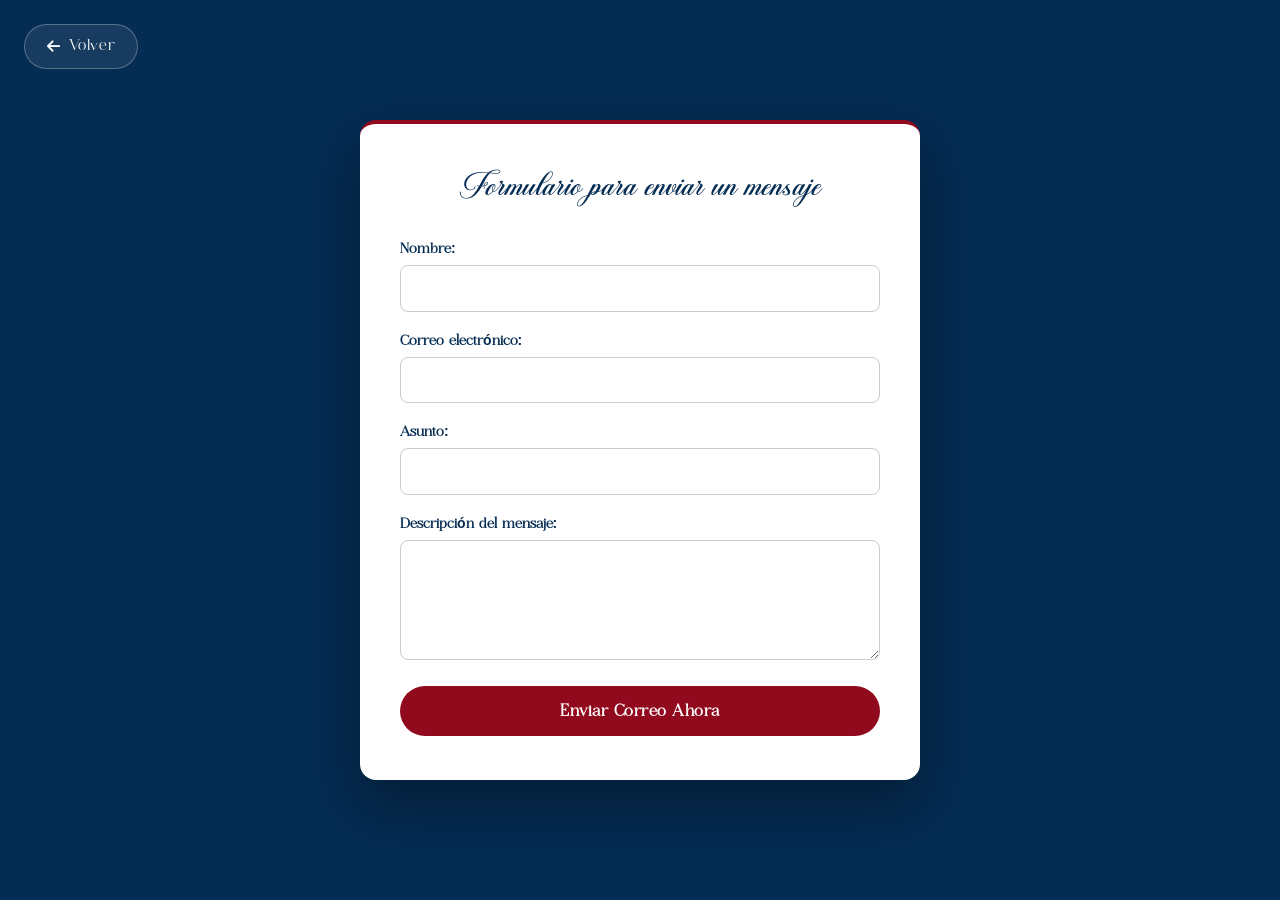
<file: Correo.html>
<!DOCTYPE html>
<html lang="es">
<head>
    <meta charset="UTF-8">
    <meta name="viewport" content="width=device-width, initial-scale=1.0">
    <link rel="stylesheet" href="./css/fuentes.css">
    <link rel="stylesheet" href="https://cdn.jsdelivr.net/npm/bootstrap-icons@1.13.1/font/bootstrap-icons.min.css">
    <title>Formulario</title>
    <link rel="stylesheet" href="https://cdnjs.cloudflare.com/ajax/libs/font-awesome/6.5.1/css/all.min.css">
    <link href="https://cdn.jsdelivr.net/npm/bootstrap@5.3.3/dist/css/bootstrap.min.css" rel="stylesheet">
    <link href="https://fonts.googleapis.com/css2?family=Great+Vibes&display=swap" rel="stylesheet">
    <link rel="stylesheet" href="./css/Correo.css">
</head>
<body>
    <header>
         <a href="Sobre_mi.html" class="btn-volver">
            <i class="fas fa-arrow-left"></i> Volver
        </a>
    </header>
<div class="caja-formulario">
    <h2>Formulario para enviar un mensaje</h2>
    
	<form action="https://formsubmit.co/zharit.alvarez@gmail.com" method="post">
        <input type="hidden" name="_url" value="https://formsubmit.co/Gracias">
        <input type="hidden" name="_subject" value="Datos capturados desde el Formulario Web">
        <input type="hidden" name="_captcha" value="false"> 

        <div class="campo">
            <label>Nombre:</label>
            <input type="text" name="Remitente" required>
        </div>

        <div class="campo">
            <label>Correo electrónico:</label>
            <input type="email" name="correo" required>
        </div>

        <div class="campo">
            <label>Asunto:</label>
            <input type="text" name="Asunto_Mensaje" required>
        </div>

        <div class="campo">
            <label>Descripción del mensaje:</label>
            <textarea name="Contenido_Descripcion" required></textarea>
        </div>
        <button type="submit" class="boton-enviar">Enviar Correo Ahora</button>
    </form>
</div>
    <script src="https://cdn.jsdelivr.net/npm/bootstrap@5.3.3/dist/js/bootstrap.bundle.min.js"></script>
</body>
</html>
</file>
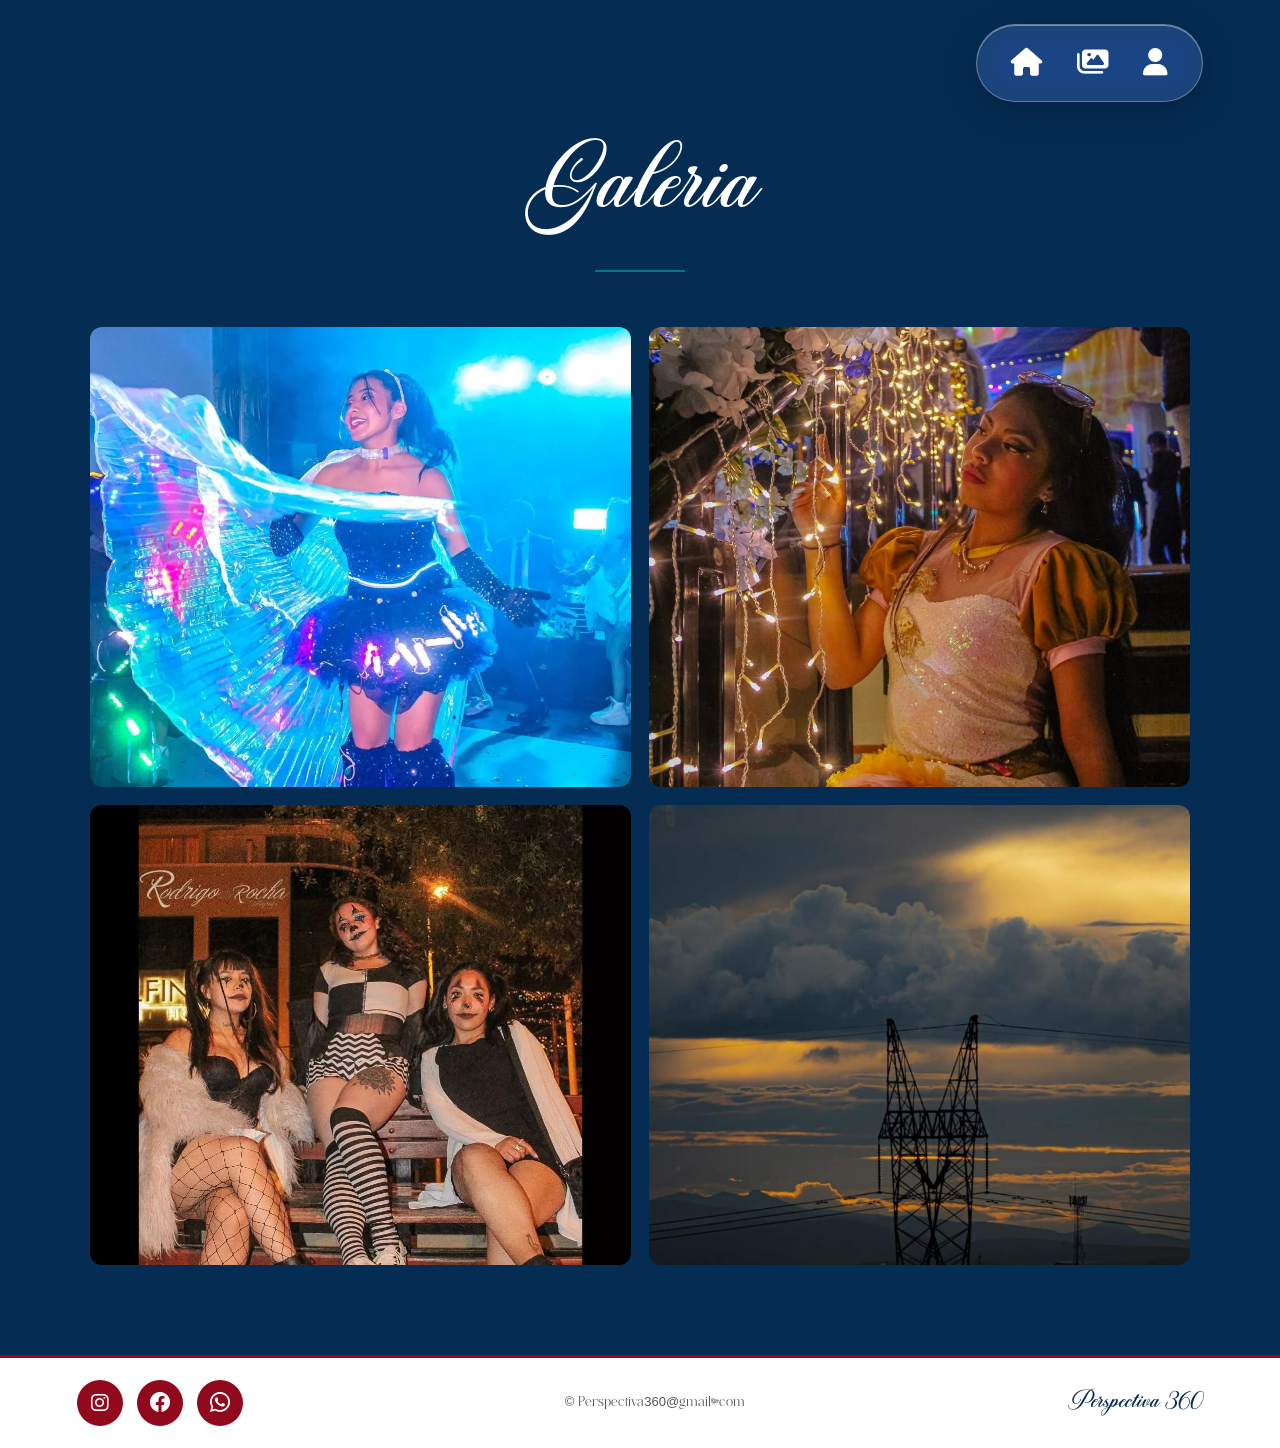
<file: Galeria.html>
<!DOCTYPE html>
<html lang="en">

<head>
    <meta charset="UTF-8">
    <meta name="viewport" content="width=device-width, initial-scale=1.0">
    <link rel="stylesheet" href="./css/fuentes.css">
    <link rel="stylesheet" href="https://cdn.jsdelivr.net/npm/bootstrap-icons@1.13.1/font/bootstrap-icons.min.css">
    <title>Galería de Imágenes</title>
    <link rel="stylesheet" href="https://cdnjs.cloudflare.com/ajax/libs/font-awesome/6.5.1/css/all.min.css">
    <link href="https://cdn.jsdelivr.net/npm/bootstrap@5.3.3/dist/css/bootstrap.min.css" rel="stylesheet">
    <link href="https://fonts.googleapis.com/css2?family=Great+Vibes&display=swap" rel="stylesheet">
    <link rel="stylesheet" href="./css/Galeria.css">
</head>

<body>
    <!--MENU-->
    <nav class="menu">
        <a href="./index.html" data-tooltip="Inicio"><i class="fas fa-home"></i></a>
        <a href="./Galeria.html" data-tooltip="Galería"><i class="fas fa-images"></i></a>
        <a href="./Sobre_mi.html" data-tooltip="Sobre mí"><i class="fas fa-user"></i></a>
    </nav>

    <!--CONTENIDO-->
    <div class="contenido">
        <header>
            <h2> Galeria</h2>
        </header>
        <div class="galeria-grid">


            <div class="galeria-item">
                <a href="Eventos.html">
                    <img src="./img/EVENTOS/QUINCEANOS/WhatsApp Image 2026-06-09 at 19.30.34.jpeg" alt="Eventos">
                    <div class="galeria-overlay">
                        <span>Eventos</span>
                    </div>
                </a>
            </div>

            <div class="galeria-item">
                <a href="Modelos.html">
                    <img src="./img/MODELOS/WhatsApp Image 2026-06-09 at 19.30.13 (5).jpeg" alt="Modelos" h>
                    <div class="galeria-overlay">
                        <span>Modelos</span>
                    </div>
                </a>
            </div>

            <div class="galeria-item">
                <a href="Tematicas.html">
                    <img src="./img/TEMATICAS/WhatsApp Image 2026-06-09 at 19.30.34 (6).jpeg" alt="Temáticos">
                    <div class="galeria-overlay">
                        <span>Temáticos</span>
                    </div>
                </a>
            </div>
            <div class="galeria-item">
                <a href="Paisajes.html">
                    <img src="./img/PAISAJES1.jpeg" alt="Paisajes">
                    <div class="galeria-overlay">
                        <span>Paisajes</span>
                    </div>
                </a>
            </div>
        </div>
    </div>

    <!--FOOTER-->
    <footer class="footer">
        <div class="redes">
            <a href="https://www.instagram.com/rodrigoph.rocha?igsh=MXN6MTE3MXdmanpiOQ=="><i
                    class="fab fa-instagram"></i></a>
            <a href="https://www.facebook.com/share/1D938MfiZW/"><i class="bi bi-facebook"></i></a>
            <a href="https://wa.link/xh6hlu"><i class="bi bi-whatsapp"></i></a>
        </div>
        <p class="copyright">© Perspectiva360@gmail.com</p>
        <p class="pabajo">Perspectiva 360</p>
    </footer>
    <script src="https://cdn.jsdelivr.net/npm/bootstrap@5.3.3/dist/js/bootstrap.bundle.min.js"></script>
</body>

</html>
</file>
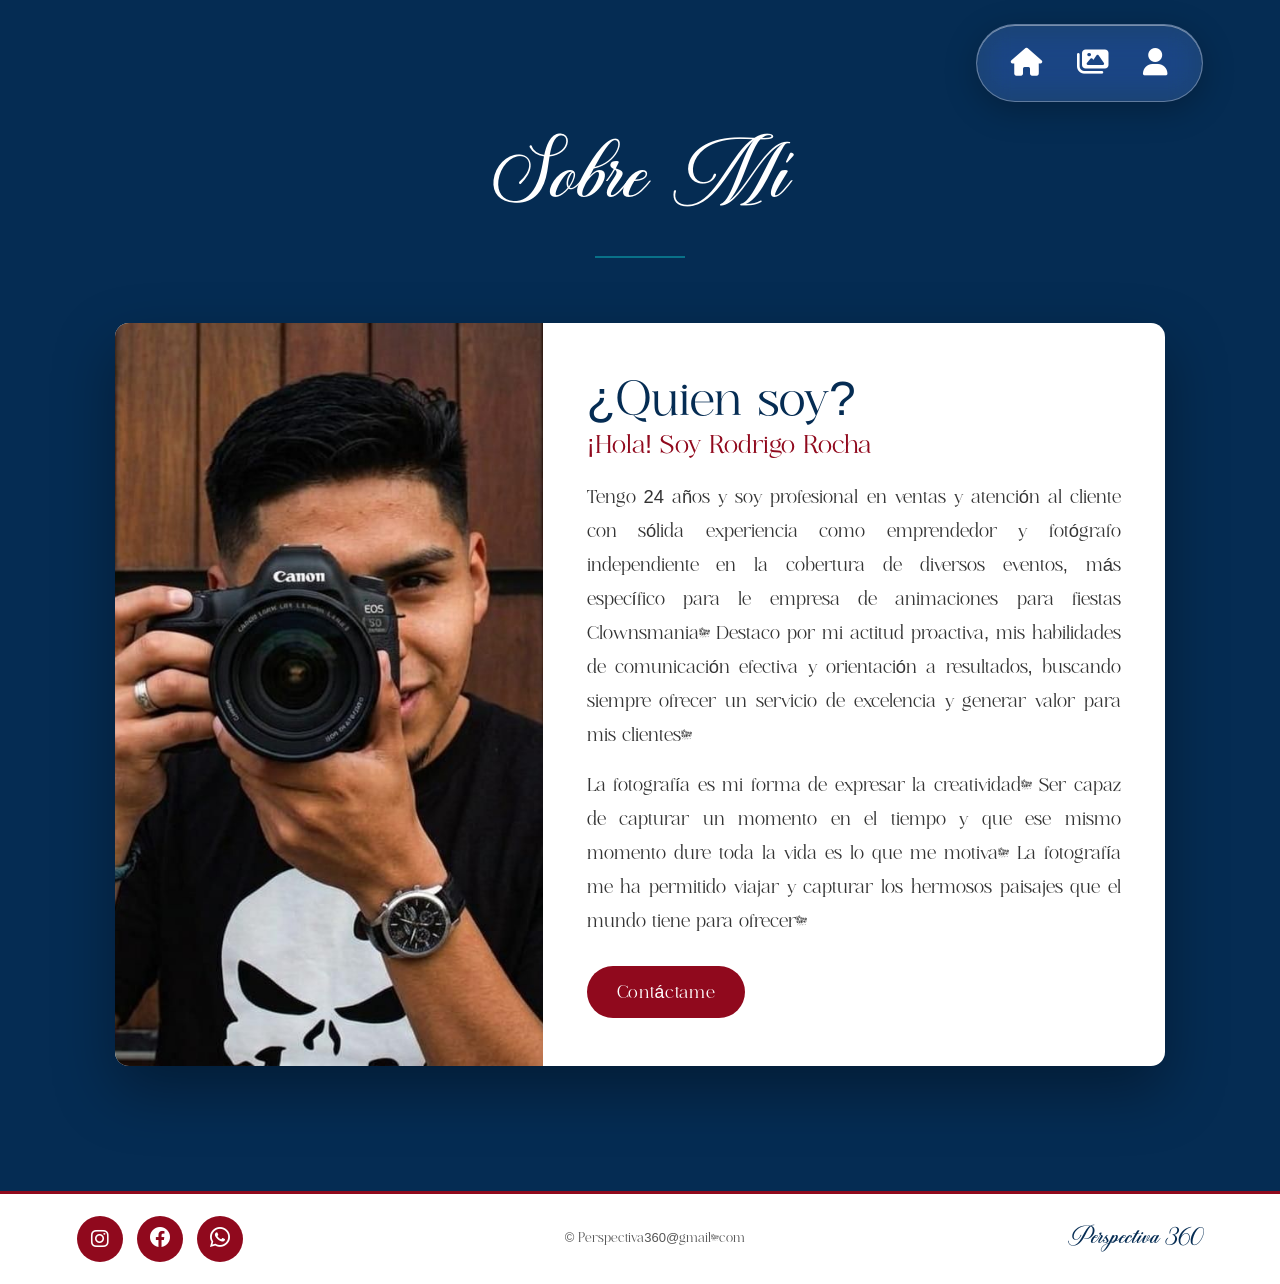
<file: Sobre_mi.html>
<!DOCTYPE html>
<html lang="es">

<head>
    <meta charset="UTF-8">
    <meta name="viewport" content="width=device-width, initial-scale=1.0">
    <link rel="stylesheet" href="./css/fuentes.css">
    <title>Sobre mí</title>
    <link rel="stylesheet" href="https://cdn.jsdelivr.net/npm/bootstrap-icons@1.13.1/font/bootstrap-icons.min.css">
    <link rel="stylesheet" href="https://cdnjs.cloudflare.com/ajax/libs/font-awesome/6.5.1/css/all.min.css">
    <link href="https://cdn.jsdelivr.net/npm/bootstrap@5.3.3/dist/css/bootstrap.min.css" rel="stylesheet">
    <link href="https://fonts.googleapis.com/css2?family=Great+Vibes&display=swap" rel="stylesheet">
    <link rel="stylesheet" href="./css/Sobre_mi.css">
</head>

<body>
    <header>
        <h1>Sobre Mí</h1>
    </header>
    <nav class="menu">
        <a href="./index.html" data-tooltip="Inicio"><i class="fas fa-home"></i></a>
        <a href="./Galeria.html" data-tooltip="Galería"><i class="fas fa-images"></i></a>
        <a href="./Sobre_mi.html" data-tooltip="Sobre mí"><i class="fas fa-user"></i></a>
    </nav>
    <main>
        <div class="bio">
            <div class="imagen">
                <img src="./img/rodrigo3.jpeg" alt="Fotografía">
            </div>
            <div class="contenido">
                <h2>¿Quien soy?</h2>
                <h3>¡Hola! Soy Rodrigo Rocha</h3>
                <p> Tengo 24 años y soy profesional en ventas y atención al cliente con sólida experiencia como
                    emprendedor y fotógrafo independiente en la cobertura de diversos eventos, más específico para le
                    empresa de animaciones para fiestas Clownsmania.
                    Destaco por mi actitud proactiva, mis habilidades de comunicación efectiva y orientación a
                    resultados, buscando siempre ofrecer un servicio de excelencia y generar valor para mis clientes.
                </p>
                <p> La fotografía es mi forma de expresar la creatividad. Ser capaz de capturar un momento en el tiempo
                    y que ese mismo momento dure toda la vida es lo que me motiva. La fotografía me ha permitido viajar
                    y capturar los hermosos paisajes que el mundo tiene para ofrecer.
                </p>
                <a href="./Correo.html">
                    <button>Contáctame</button>
                </a>
            </div>
        </div>

    </main>
    <footer class="footer">
        <div class="redes">
            <a href="https://www.instagram.com/rodrigoph.rocha?igsh=MXN6MTE3MXdmanpiOQ=="><i
                    class="fab fa-instagram"></i></a>
            <a href="https://www.facebook.com/share/1D938MfiZW/"><i class="bi bi-facebook"></i></a>
            <a href="https://wa.link/xh6hlu"><i class="bi bi-whatsapp"></i></a>
        </div>
        <p class="copyright">© Perspectiva360@gmail.com</p>
        <p class="pabajo">Perspectiva 360</p>
    </footer>


</body>

</html>
</file>
<file: css/fuentes.css>
@font-face {
    font-family: 'Ethereal';
    src: url('../fonts/EtherealDemo-Light.otf') format('opentype');
    font-display: swap;
}

@font-face {
    font-family: 'Peristiwa';
    src: url('../fonts/Peristiwa.otf') format('opentype');
    font-display: swap;
}
</file>
<file: css/Correo.css>
body {
    margin: 0;
    min-height: 100vh;
    background-color: #052c53;
    font-family: 'Ethereal', sans-serif;
    color: #ffffff;
    display: flex;
    flex-direction: column;
    align-items: center;
    justify-content: center;
    padding: 40px 20px;
}

/* ===== Botón volver ===== */
.btn-volver {
    position: fixed;
    top: 24px;
    left: 24px;
    z-index: 30;
    display: inline-flex;
    align-items: center;
    gap: 8px;
    background: rgba(255, 255, 255, 0.08);
    border: 1px solid rgba(255, 255, 255, 0.28);
    color: #ffffff;
    text-decoration: none;
    padding: 10px 22px;
    border-radius: 50px;
    font-size: 15px;
    letter-spacing: 0.04em;
    transition: background 0.3s ease, border-color 0.3s ease;
}

.btn-volver:hover {
    background: #90091d;
    border-color: #90091d;
}

/* ===== Formulario ===== */
.caja-formulario {
    background-color: #ffffff;
    color: #1a1a1a;
    width: 100%;
    max-width: 560px;
    padding: 44px 40px;
    border-radius: 16px;
    border-top: 4px solid #90091d;
    box-shadow: 0 25px 60px rgba(0, 0, 0, 0.35);
}

.caja-formulario h2 {
    font-family: 'Peristiwa', cursive;
    font-size: 2.2rem;
    font-weight: normal;
    color: #052c53;
    text-align: center;
    margin: 0 0 28px;
}

.campo {
    margin-bottom: 18px;
    display: flex;
    flex-direction: column;
}

.campo label {
    font-size: 14px;
    font-weight: bold;
    color: #052c53;
    margin-bottom: 6px;
}

input,
textarea {
    width: 100%;
    padding: 11px 13px;
    border: 1px solid #cccccc;
    border-radius: 8px;
    font-size: 15px;
    font-family: 'Ethereal', sans-serif;
    color: #1a1a1a;
    transition: border-color 0.25s ease, box-shadow 0.25s ease;
    box-sizing: border-box;
}

input:focus,
textarea:focus {
    outline: none;
    border-color: #097188;
    box-shadow: 0 0 0 3px rgba(9, 113, 136, 0.15);
}

textarea {
    height: 120px;
    resize: vertical;
}

.boton-enviar {
    width: 100%;
    margin-top: 8px;
    background-color: #90091d;
    color: #ffffff;
    border: none;
    padding: 13px;
    border-radius: 50px;
    font-size: 16px;
    font-weight: bold;
    letter-spacing: 0.03em;
    cursor: pointer;
    transition: background 0.3s ease;
}

.boton-enviar:hover {
    background-color: #962234;
}
</file>
<file: css/Galeria.css>
/* ===== Base ===== */
body {
    margin: 0;
    min-height: 100vh;
    display: flex;
    flex-direction: column;
    overflow-x: hidden;
    background-color: #052c53;
    font-family: 'Ethereal', sans-serif;
    color: #ffffff;
}

/* ===== Menú ===== */
.menu {
    position: fixed;
    top: 24px;
    right: 6vw;
    z-index: 100;
    display: flex;
    gap: 34px;
    background: rgba(255, 255, 255, 0.10);
    backdrop-filter: blur(16px) saturate(180%);
    -webkit-backdrop-filter: blur(16px) saturate(180%);
    border: 1px solid rgba(255, 255, 255, 0.30);
    box-shadow: 0 8px 32px rgba(0, 0, 0, 0.25), inset 0 1px 0 rgba(255, 255, 255, 0.40);
    padding: 17px 34px;
    border-radius: 50px;
}

.menu a {
    color: #ffffff;
    font-size: 28px;
    text-decoration: none;
    position: relative;
    transition: color 0.3s ease, transform 0.3s ease;
}

.menu a:hover {
    color: #90091d;
    transform: translateY(-2px);
}

.menu a::after {
    content: attr(data-tooltip);
    position: absolute;
    top: 150%;
    left: 50%;
    transform: translateX(-50%) translateY(4px);
    background: #90091d;
    color: #ffffff;
    border: 1px solid #962234;
    font-family: 'Ethereal', sans-serif;
    font-size: 0.7rem;
    letter-spacing: 0.08em;
    text-transform: uppercase;
    white-space: nowrap;
    padding: 5px 10px;
    border-radius: 6px;
    opacity: 0;
    pointer-events: none;
    transition: opacity 0.2s ease, transform 0.2s ease;
}

.menu a:hover::after {
    opacity: 1;
    transform: translateX(-50%) translateY(0);
}

/* ===== Encabezado ===== */
.contenido {
    flex: 1;
    width: 100%;
}

header {
    text-align: center;
    padding: 130px 6vw 0;
}

header h2 {
    font-family: 'Peristiwa', cursive;
    font-size: 6.25rem;
    font-weight: normal;
    margin: 0;
    color: #ffffff;
}

header::after {
    content: '';
    display: block;
    width: 90px;
    height: 2px;
    background: #097188;
    margin: 20px auto 0;
}

/* ===== Cuadrícula ===== */
.galeria-grid {
    display: grid;
    grid-template-columns: repeat(2, 1fr);
    gap: 18px;
    width: 88%;
    max-width: 1100px;
    margin: 55px auto 90px;
}

.galeria-item {
    position: relative;
    overflow: hidden;
    border-radius: 12px;
    cursor: pointer;
}

.galeria-item img {
    width: 100%;
    height: 460px;
    object-fit: cover;
    display: block;
    transition: transform 0.6s ease;
}

.galeria-overlay {
    position: absolute;
    inset: 0;
    background: rgba(9, 76, 144, 0.55);
    display: flex;
    align-items: center;
    justify-content: center;
    opacity: 0;
    transition: opacity 0.4s ease;
}

.galeria-overlay span {
    font-family: 'Peristiwa', cursive;
    font-size: 3.3rem;
    color: #ffffff;
    transform: translateY(12px);
    transition: transform 0.4s ease;
}

.galeria-item:hover .galeria-overlay {
    opacity: 1;
}

.galeria-item:hover .galeria-overlay span {
    transform: translateY(0);
}

.galeria-item:hover img {
    transform: scale(1.06);
}

/* ===== Footer ===== */
.footer {
    width: 100%;
    background: #ffffff;
    display: flex;
    justify-content: space-between;
    align-items: center;
    flex-wrap: wrap;
    gap: 16px;
    padding: 22px 6vw;
    border-top: 3px solid #90091d;
}

.redes {
    display: flex;
    gap: 14px;
}

.redes a {
    width: 46px;
    height: 46px;
    border-radius: 50%;
    background: #90091d;
    color: #ffffff;
    text-decoration: none;
    display: flex;
    align-items: center;
    justify-content: center;
    font-size: 20px;
    transition: background 0.3s ease, transform 0.3s ease;
}

.redes a:hover {
    background: #962234;
    transform: translateY(-3px);
}

.copyright {
    color: #555555;
    font-size: 13px;
    margin: 0;
}

.pabajo {
    font-family: 'Peristiwa', cursive;
    font-size: 1.6rem;
    color: #052c53;
    margin: 0;
}

/* ===== RESPONSIVE (celular y tablet) ===== */
@media (max-width: 820px) {
    .menu { top: 18px; left: 50%; right: auto; transform: translateX(-50%); gap: 26px; padding: 14px 28px; }
    .menu a { font-size: 24px; }
    header { padding: 120px 6vw 0; }
    header h2 { font-size: 4rem; }
    .galeria-grid { grid-template-columns: 1fr; width: 90%; margin: 40px auto 70px; }
    .galeria-item img { height: 300px; }
    .galeria-overlay span { font-size: 2.6rem; }
    .footer { flex-direction: column; text-align: center; gap: 14px; }
}
</file>
<file: css/Sobre_mi.css>
/* ===== Base ===== */
body {
    margin: 0;
    min-height: 100vh;
    display: flex;
    flex-direction: column;
    overflow-x: hidden;
    background-color: #052c53;
    font-family: 'Ethereal', sans-serif;
    color: #ffffff;
}

/* ===== Menú (no fijo: se queda arriba) ===== */
.menu {
    position: fixed;
    top: 24px;
    right: 6vw;
    z-index: 100;
    display: flex;
    gap: 34px;
    background: rgba(255, 255, 255, 0.10);
    backdrop-filter: blur(16px) saturate(180%);
    -webkit-backdrop-filter: blur(16px) saturate(180%);
    border: 1px solid rgba(255, 255, 255, 0.30);
    box-shadow: 0 8px 32px rgba(0, 0, 0, 0.25), inset 0 1px 0 rgba(255, 255, 255, 0.40);
    padding: 17px 34px;
    border-radius: 50px;
}

.menu a {
    color: #ffffff;
    font-size: 28px;
    text-decoration: none;
    position: relative;
    transition: color 0.3s ease, transform 0.3s ease;
}

.menu a:hover {
    color: #90091d;
    transform: translateY(-2px);
}

.menu a::after {
    content: attr(data-tooltip);
    position: absolute;
    top: 150%;
    left: 50%;
    transform: translateX(-50%) translateY(4px);
    background: #90091d;
    color: #ffffff;
    border: 1px solid #962234;
    font-family: 'Ethereal', sans-serif;
    font-size: 0.7rem;
    letter-spacing: 0.08em;
    text-transform: uppercase;
    white-space: nowrap;
    padding: 5px 10px;
    border-radius: 6px;
    opacity: 0;
    pointer-events: none;
    transition: opacity 0.2s ease, transform 0.2s ease;
}

.menu a:hover::after {
    opacity: 1;
    transform: translateX(-50%) translateY(0);
}

.contenedor {
    flex: 1;
    display: flex;
    flex-direction: column;
    min-height: 100vh;
}

/* ===== Encabezado ===== */
header {
    text-align: center;
    padding: 130px 6vw 0;
}

header h1 {
    font-family: 'Peristiwa', cursive;
    font-size: 5.5rem;
    font-weight: normal;
    margin: 0;
    color: #ffffff;
}

header::after {
    content: '';
    display: block;
    width: 90px;
    height: 2px;
    background: #097188;
    margin: 20px auto 0;
}

/* ===== Tarjeta de presentación ===== */
main {
    flex: 1;
    padding: 20px 6vw 80px;
}

.bio {
    max-width: 1050px;
    margin: 45px auto;
    display: flex;
    align-items: stretch;
    gap: 0;
    background: #ffffff;
    color: #1a1a1a;
    border-radius: 14px;
    overflow: hidden;
    box-shadow: 0 25px 60px rgba(0, 0, 0, 0.35);
}

.imagen {
    flex: 1;
    min-height: 460px;
}

.imagen img {
    width: 100%;
    height: 100%;
    object-fit: cover;
    display: block;
}

.contenido {
    flex: 1.25;
    padding: 48px 44px;
    display: flex;
    flex-direction: column;
    justify-content: center;
}

.contenido h2 {
    font-family: 'Ethereal', sans-serif;
    font-size: 3rem;
    font-weight: normal;
    color: #052c53;
    margin: 0 0 2px;
}

.contenido h3 {
    font-size: 1.6rem;
    font-weight: normal;
    color: #90091d;
    margin: 0 0 20px;
}

.contenido p {
    font-size: 1.15rem;
    line-height: 1.85;
    color: #333333;
    text-align: justify;
    margin: 0 0 16px;
}

button {
    align-self: flex-start;
    margin-top: 10px;
    background: #90091d;
    color: #ffffff;
    border: none;
    cursor: pointer;
    padding: 13px 30px;
    border-radius: 50px;
    font-size: 1.1rem;
    font-family: 'Ethereal', sans-serif;
    letter-spacing: 0.04em;
    transition: background 0.3s ease, transform 0.3s ease;
}

button:hover {
    background: #962234;
    transform: translateY(-2px);
}

/* ===== Footer ===== */
.footer {
    width: 100%;
    background: #ffffff;
    display: flex;
    justify-content: space-between;
    align-items: center;
    flex-wrap: wrap;
    gap: 16px;
    padding: 22px 6vw;
    border-top: 3px solid #90091d;
}

.redes {
    display: flex;
    gap: 14px;
}

.redes a {
    width: 46px;
    height: 46px;
    border-radius: 50%;
    background: #90091d;
    color: #ffffff;
    text-decoration: none;
    display: flex;
    align-items: center;
    justify-content: center;
    font-size: 20px;
    transition: background 0.3s ease, transform 0.3s ease;
}

.redes a:hover {
    background: #962234;
    transform: translateY(-3px);
}

.copyright {
    color: #555555;
    font-size: 13px;
    margin: 0;
}

.pabajo {
    font-family: 'Peristiwa', cursive;
    font-size: 1.6rem;
    color: #052c53;
    margin: 0;
}

/* ===== RESPONSIVE (celular y tablet) ===== */
@media (max-width: 820px) {
    .menu { top: 18px; left: 50%; right: auto; transform: translateX(-50%); gap: 26px; padding: 14px 28px; }
    .menu a { font-size: 24px; }
    header h1 { font-size: 3.6rem; }
    .bio { flex-direction: column; margin: 35px auto; }
    .imagen { min-height: 0; }
    .imagen img { height: 300px; }
    .contenido { padding: 30px 26px; }
    .contenido h2 { font-size: 2.4rem; }
    .footer { flex-direction: column; text-align: center; gap: 14px; }
}
</file>
